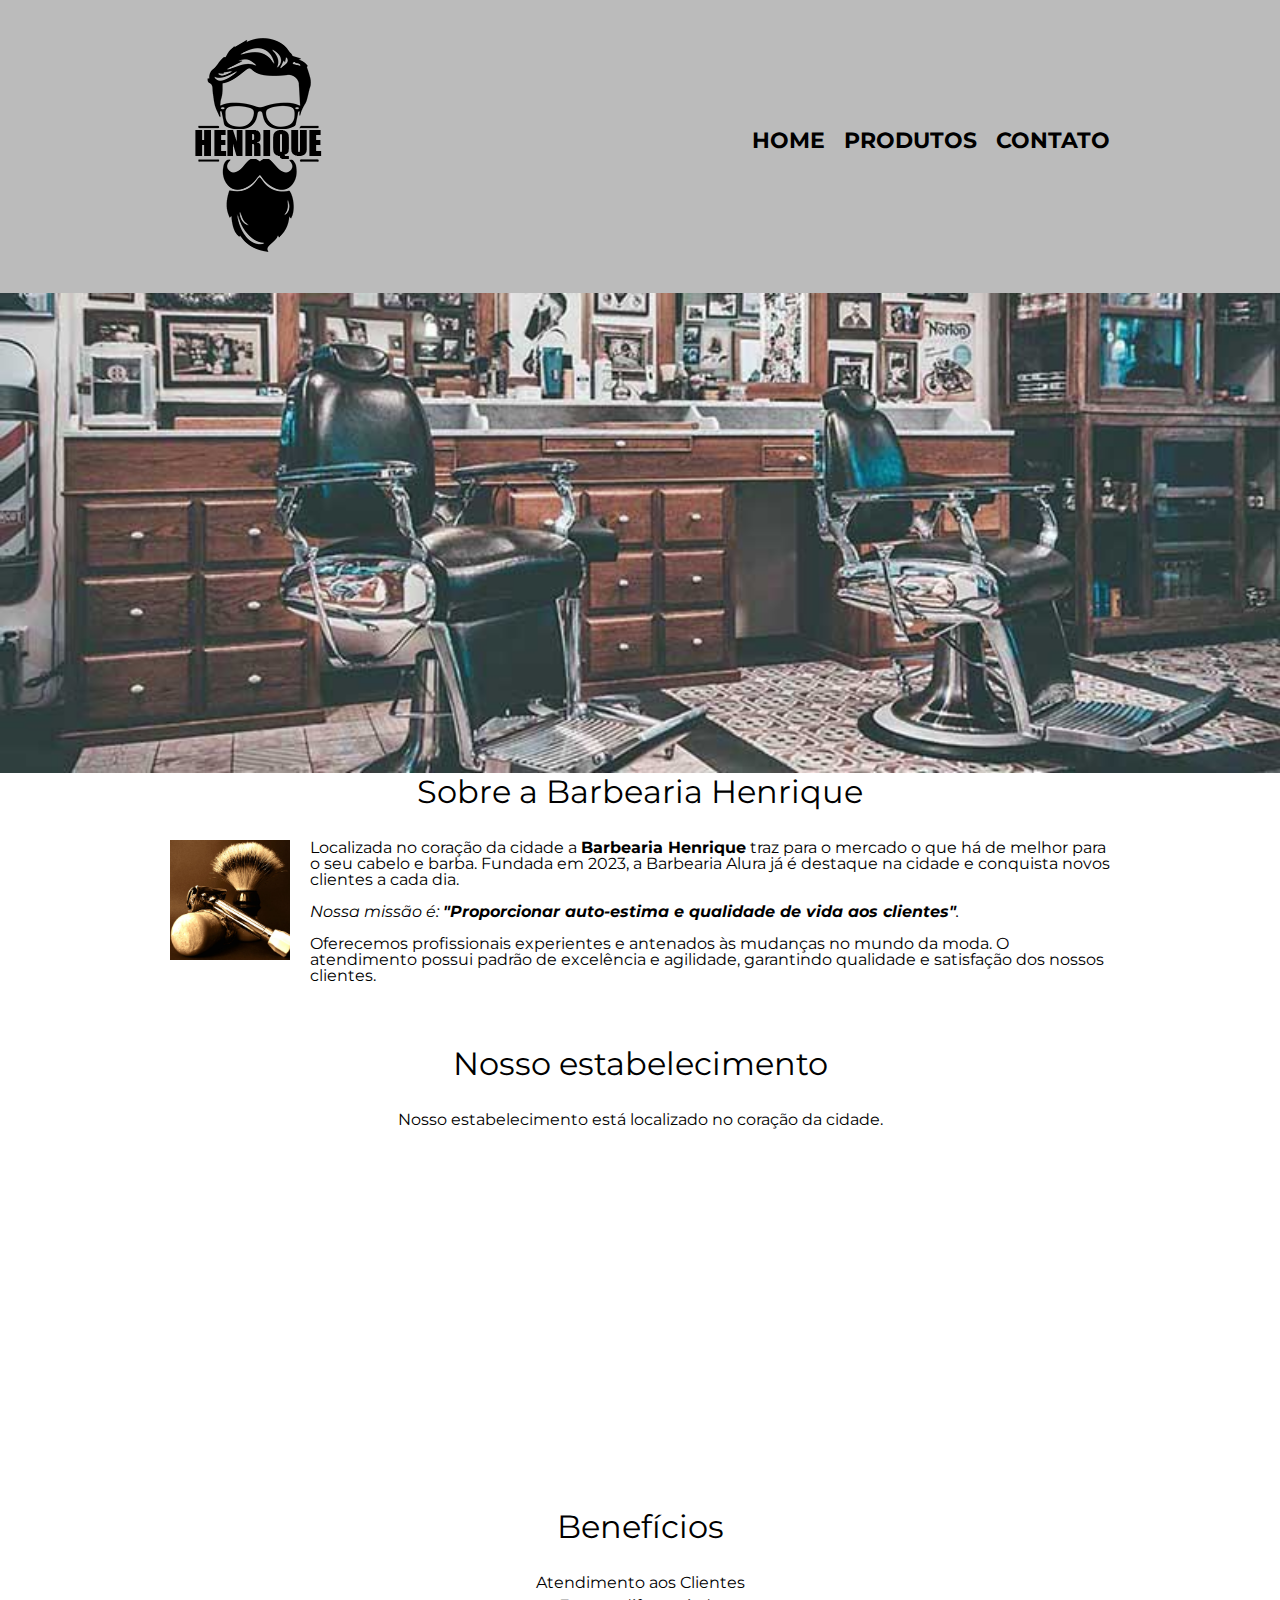
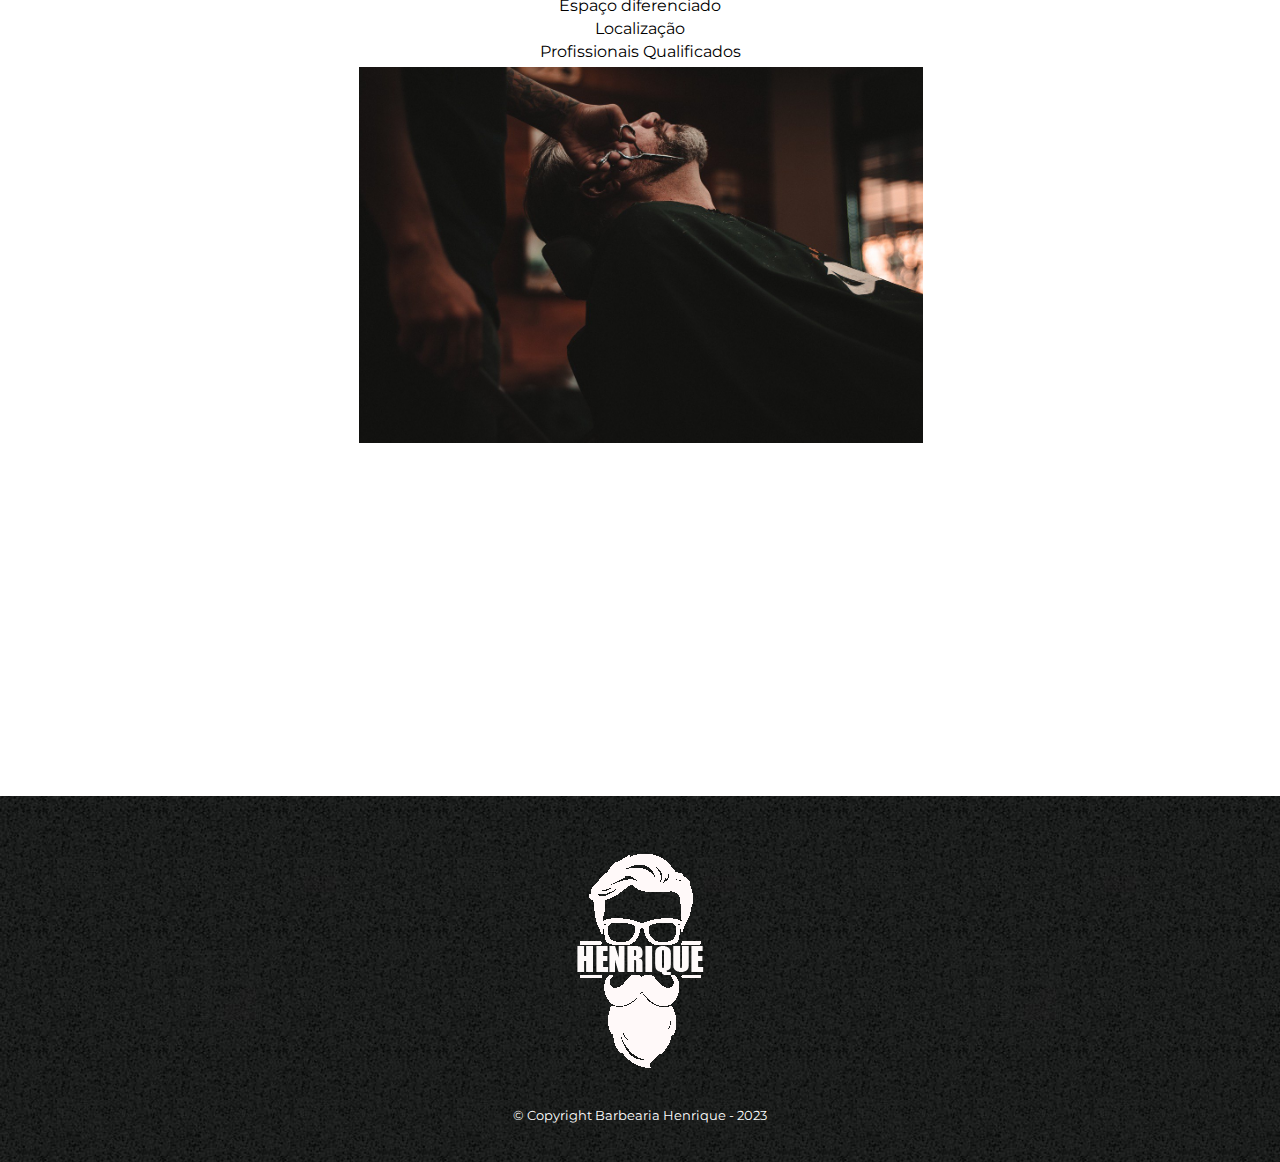
<file: index.html>
<!DOCTYPE html>
<html lang="pt-br">
	<head>
		<meta charset="UTF-8">
		<title>Barbearia - Alura</title>

		<link rel="stylesheet" href="reset.css">
		<link rel="stylesheet" href="style.css">
		<link href="https://fonts.googleapis.com/css?family=Montserrat&display=swap" rel="stylesheet">
	</head>

	<body>
		<header>
			<div class="caixa">
				<h1><img alt="logo" src="logo.png"></h1>

				<nav>
					<ul>
						<li><a href="index.html">Home</a></li>
						<li><a href="produtos.html">Produtos</a></li>
						<li><a href="contato.html">Contato</a></li>
					</ul>
				</nav>
			</div>
		</header>

		<img alt="banner" class="banner" src="banner.jpg">

		<main>
			<section class="principal">
				<h2 class="titulo-principal">Sobre a Barbearia Henrique</h2>

				<img class="utensilios" src="utensilios.jpg" alt="Utensilios de um barbeiro.">
		 
				<p>Localizada no coração da cidade a <strong>Barbearia Henrique</strong> traz para o mercado o que há de melhor para o seu cabelo e barba. Fundada em 2023, a Barbearia Alura já é destaque na cidade e conquista novos clientes a cada dia.</p>

				<p id="missao"><em>Nossa missão é: <strong>"Proporcionar auto-estima e qualidade de vida aos clientes"</strong>.</em></p>

				<p>Oferecemos profissionais experientes e antenados às mudanças no mundo da moda. O atendimento possui padrão de excelência e agilidade, garantindo qualidade e satisfação dos nossos clientes.</p>
			</section>

			<section class="mapa">
				<h3 class="titulo-principal">Nosso estabelecimento</h3>
				<p>Nosso estabelecimento está localizado no coração da cidade.</p>

				<iframe src="https://www.google.com/maps/embed?pb=!1m18!1m12!1m3!1d114458.4170608662!2d-48.92627335236208!3d-26.299755317568604!2m3!1f0!2f0!3f0!3m2!1i1024!2i768!4f13.1!3m3!1m2!1s0x94deaff948288775%3A0x7ae441f5567257e4!2sInstituto%20Mix%20Joinville%20Aventureiro%20-%20SC!5e0!3m2!1spt-PT!2sbr!4v1682274450195!5m2!1spt-PT!2sbr" width="100%" height="300" frameborder="0" style="border:0;" allowfullscreen=""></iframe>
				
			</section>

			<section class="beneficios">
				<h3 class="titulo-principal">Benefícios</h3>

				<ul>
					<li class="itens">Atendimento aos Clientes</li>
					<li class="itens">Espaço diferenciado</li>
					<li class="itens">Localização</li>
					<li class="itens">Profissionais Qualificados</li>
				</ul>

				<img alt="imagembeneficios" src="beneficios.jpg" class="imagembeneficios">

				<div class="video">
				<iframe width="560" height="315" src="https://www.youtube.com/embed/wcVVXUV0YUY" frameborder="0" allow="accelerometer; autoplay; encrypted-media; gyroscope; picture-in-picture" allowfullscreen></iframe>
				</div>
			</section>
		</main>

		<footer>
			<img alt="logo branco" src="logo-branco.png">
			<p class="copyright">&copy; Copyright Barbearia Henrique - 2023</p>
		</footer>
	</body>
</html>
</file>
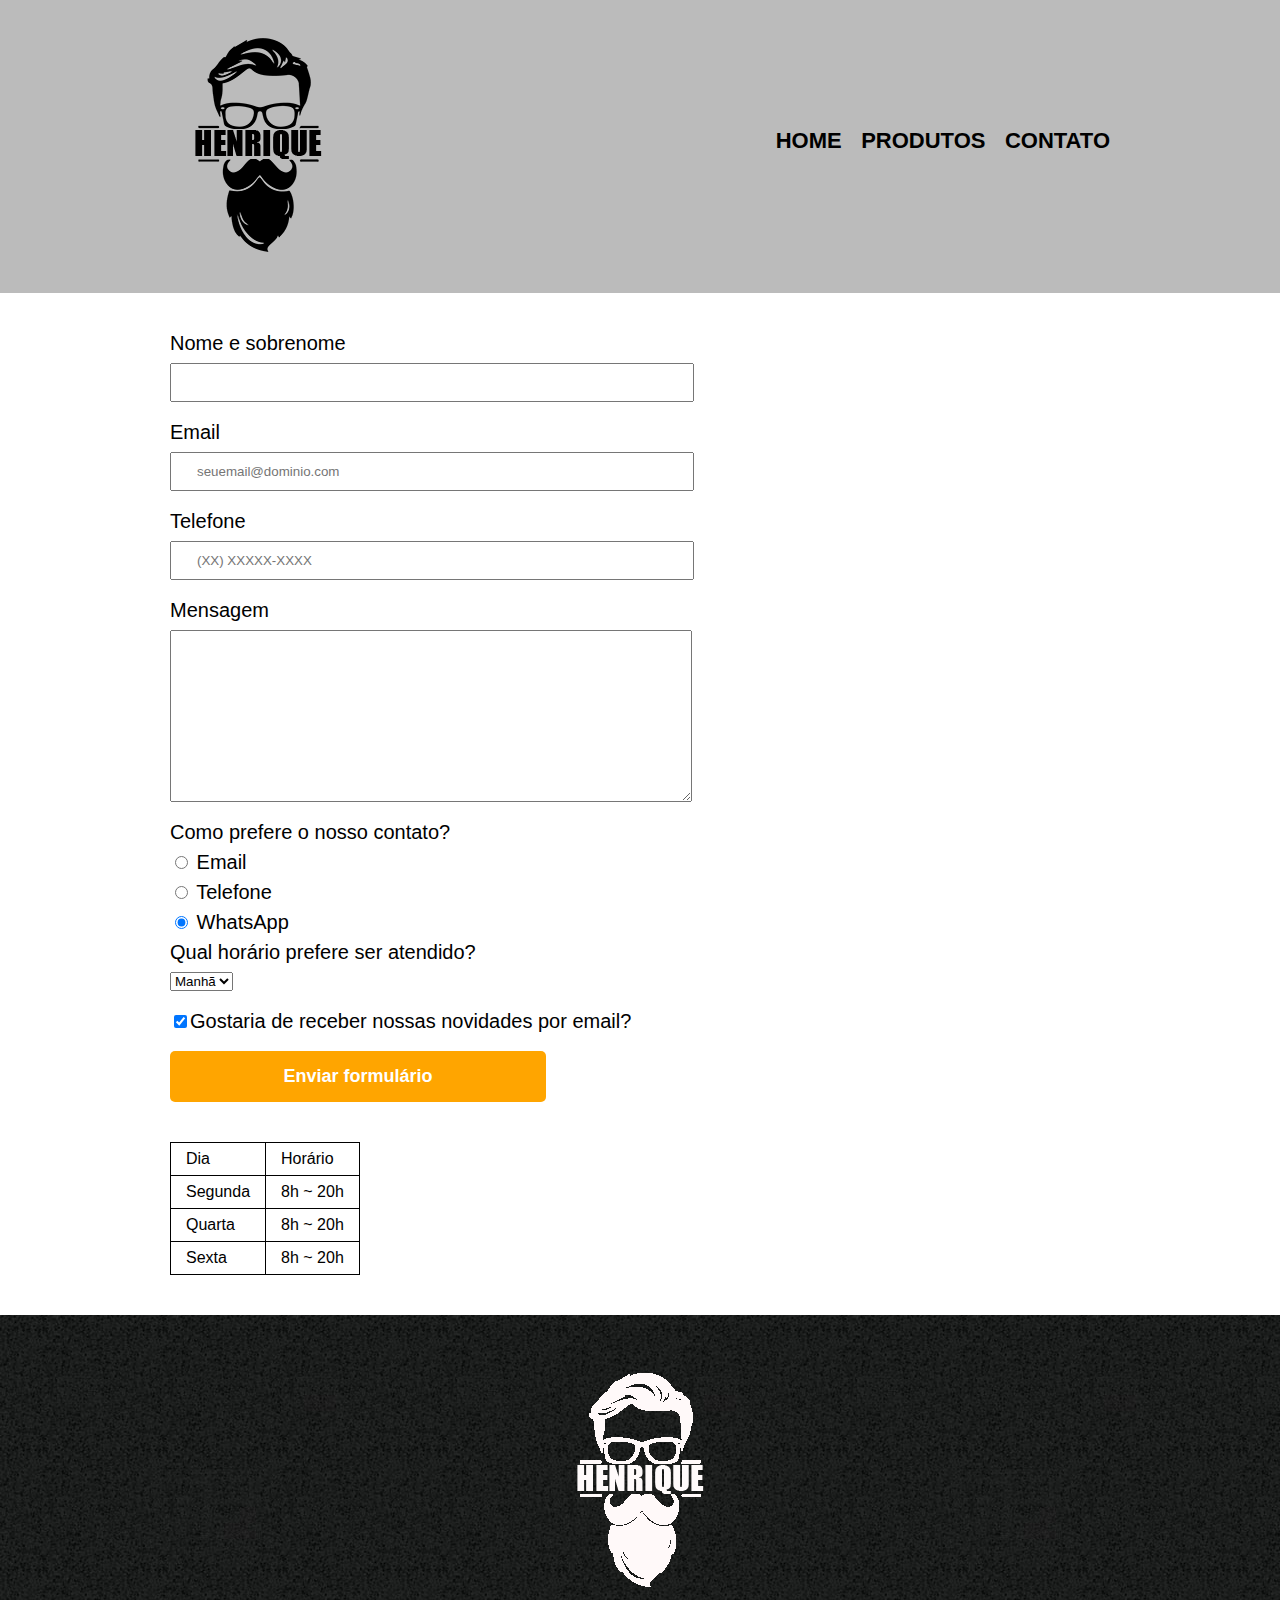
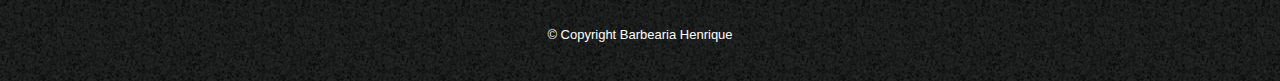
<file: contato.html>
<!DOCTYPE html>
<html>
	<head>
		<meta charset="UTF-8">
        <script src="formulario.js" defer ></script>
		<title>Contato - Barbearia Henrique</title>

		<link rel="stylesheet" href="reset.css">
		<link rel="stylesheet" href="style.css">
	</head>
	<body>
		<header>
			<div class="caixa">
				<h1><img src="logo.png" alt="Logo da Barbearia Henrique"></h1>

				<nav>
					<ul>
						<li><a href="index.html">Home</a></li>
						<li><a href="produtos.html">Produtos</a></li>
						<li><a href="contato.html">Contato</a></li>
					</ul>
				</nav>
			</div>
		</header>

		<main>
			<form>
				<label for="nomesobrenome">Nome e sobrenome</label>
				<input type="text" id="nomesobrenome" class="input-padrao" required>

				<label for="email">Email</label>
				<input type="email" id="email" class="input-padrao" required placeholder="seuemail@dominio.com">

				<label for="telefone">Telefone</label>
				<input type="tel" id="telefone" class="input-padrao" required placeholder="(XX) XXXXX-XXXX">

				<label for="mensagem">Mensagem</label>
				<textarea cols="70" rows="10" id="mensagem" class="input-padrao" required></textarea>

				<fieldset>
					<legend>Como prefere o nosso contato?</legend>
					<label for="radio-email"><input type="radio" name="contato" value="email" id="radio-email"> Email</label>
					
					<label for="radio-telefone"><input type="radio" name="contato" value="telefone" id="radio-telefone"> Telefone</label>
					
					<label for="radio-whatsapp"><input type="radio" name="contato" value="whatsapp" id="radio-whatsapp" checked> WhatsApp</label>
				</fieldset>

				<fieldset>
					<legend>Qual horário prefere ser atendido?</legend>
					<select>
						<option>Manhã</option>
						<option>Tarde</option>
						<option>Noite</option>
					</select>
				</fieldset>

				<label class="checkbox"><input type="checkbox" checked>Gostaria de receber nossas novidades por email?</label>

				<input type="submit" value="Enviar formulário" class="enviar">
			</form>

			<table>
				<tr>
					<td>Dia</td>
					<td>Horário</td>
				</tr>
				<tr>
					<td>Segunda</td>
					<td>8h ~ 20h</td>
				</tr>
				<tr>
					<td>Quarta</td>
					<td>8h ~ 20h</td>
				</tr>
				<tr>
					<td>Sexta</td>
					<td>8h ~ 20h</td>
				</tr>
			</table>
		</main>

		<footer>
			<img src="logo-branco.png" alt="Logo da Barbearia">
			<p class="copyright">&copy; Copyright Barbearia Henrique</p>
		</footer>
	</body>
</html>
</file>
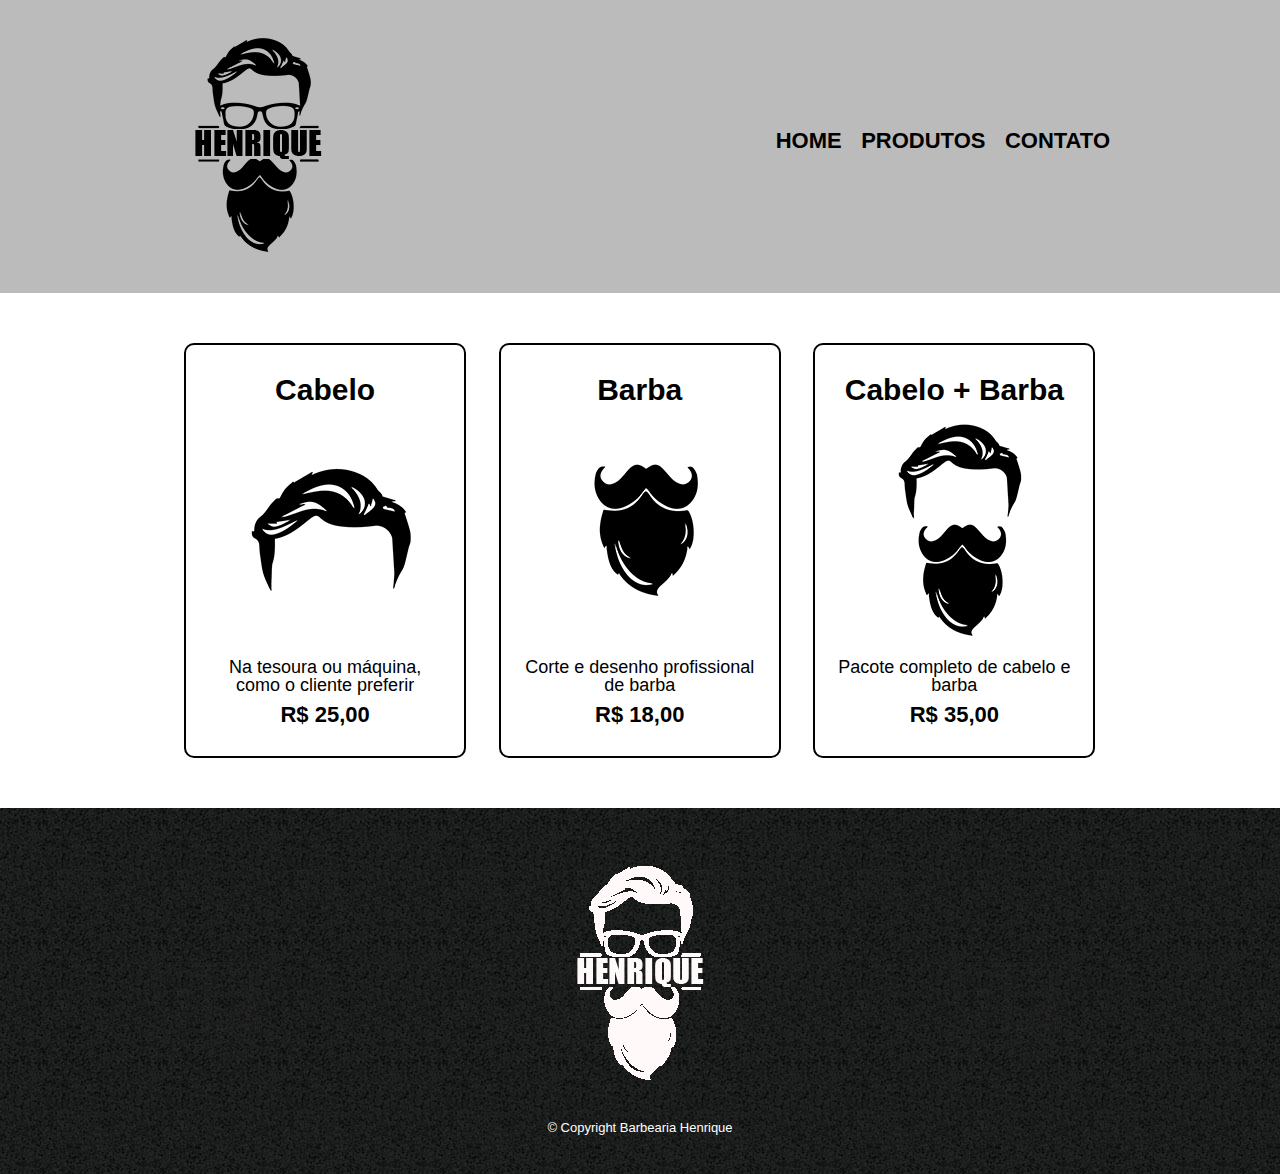
<file: produtos.html>
<!DOCTYPE html>
<html>
	<head>
		<meta charset="UTF-8">
		<title>Produtos - Barbearia Henrique</title>

		<link rel="stylesheet" href="reset.css">
		<link rel="stylesheet" href="style.css">
	</head>
	<body>
		<header>
			<div class="caixa">
				<h1><img alt="logo" src="logo.png"></h1>

				<nav>
					<ul>
						<li><a href="index.html">Home</a></li>
						<li><a href="produtos.html">Produtos</a></li>
						<li><a href="contato.html">Contato</a></li>
					</ul>
				</nav>
			</div>
		</header>

		<main>
			<ul class="produtos">
				<li>
					<h2>Cabelo</h2>
					<a href="https://api.whatsapp.com/send?phone=5547999247819&text=Quero%20agendar%20o%20meu%20hor%C3%A1rio%20!"><img alt="cabelo" src="cabelo.jpg"></a>
					<p class="produto-descricao">Na tesoura ou máquina, como o cliente preferir</p>
					<p class="produto-preco">R$ 25,00</p>
				</li>
				<li>
					<h2>Barba</h2>
					<a href="https://api.whatsapp.com/send?phone=5547999247819&text=Quero%20agendar%20o%20meu%20hor%C3%A1rio%20!"><img alt="barba" src="barba.jpg"></a>
					<p class="produto-descricao">Corte e desenho profissional de barba</p>
					<p class="produto-preco">R$ 18,00</p>
				</li>
				<li>
					<h2>Cabelo + Barba</h2>
					<a href="https://api.whatsapp.com/send?phone=5547999247819&text=Quero%20agendar%20o%20meu%20hor%C3%A1rio%20!"><img alt="cabelo+barba" src="cabelo+barba.jpg"></a>
					<p class="produto-descricao">Pacote completo de cabelo e barba</p>
					<p class="produto-preco">R$ 35,00</p>
				</li>
			</ul>
		</main>

		<footer>
			<img alt="logo-branco" src="logo-branco.png">
			<p class="copyright">&copy; Copyright Barbearia Henrique</p>
		</footer>
	</body>
</html>
</file>
<file: style.css>
body {
	font-family: 'Montserrat', sans-serif;
}

header {
	background: #BBBBBB;
	padding: 20px 0;
}

.caixa {
	position: relative;
	width: 940px;
	margin: 0 auto;
}

nav {
	position: absolute;
	top: 110px;
	right: 0;
}

nav li {
	display: inline;
	margin: 0 0 0 15px;
}

nav a {
	text-transform: uppercase;
	color: #000000;
	font-weight: bold;
	font-size: 22px;
	text-decoration: none;
}

nav a:hover {
	color: #C78C19;
	text-decoration: underline;
}

.produtos {
	width: 940px;
	margin: 0 auto;
	padding: 50px 0;
}

.itens {
	text-align: center;
	margin-bottom: 7px;
}

.produtos li {
	display: inline-block;
	text-align: center;
	width: 30%;
	vertical-align: top;
	margin: 0 1.5%;
	padding: 30px 20px;
	box-sizing: border-box;
	border: 2px solid #000000;
	border-radius: 10px;
}

.produtos li:hover {
	border-color: #C78C19;
}

.produtos li:active {
	border-color: #088C19;	
}

.produtos li:hover h2 {
	font-size: 34px;
}

.produtos h2 {
	font-size: 30px;
	font-weight: bold;
}

.produto-descricao {
	font-size: 18px;
}

.produto-preco {
	font-size: 22px;
	font-weight: bold;
	margin-top: 10px;
}

footer {
	text-align: center;
	background: url("bg.jpg");
	padding: 40px 0;
}

.copyright {
	color: #FFFFFF;
	font-size: 13px;
	margin: 20px 0 0;
}

main {
	width: 940px;
	margin: 0 auto;
}

form {
	margin: 40px 0;
}

form label, form legend {
	display:block;
	font-size: 20px;
	margin: 0 0 10px;
}

.input-padrao {
	display: block;
	margin: 0 0 20px;
	padding: 10px 25px;
	width: 50%;
}

.checkbox {
	margin: 20px 0;
}

.enviar {
	width:40%;
	padding: 15px 0;
	background: orange;
	color: white;
	font-weight: bold;
	font-size: 18px;
	border: none;
	border-radius: 5px;
	transition: 1s all;
	cursor: pointer;
}

.enviar:hover {
	background: darkorange;
	transform: scale(1.2);
}

table {
	margin: 20px 0 40px;
}

thead {
	background: #555555;
	color: white;
	font-weight: bold;
}

td, th {
	border: 1px solid #000000;
	padding: 8px 15px;
}


/* css da página inicial */
.banner {
	width:100%;
}

.titulo-principal {
	text-align: center;
	font-size: 2em;
	margin: 0 0 1em;
	clear: left;
}

.principal p {
	margin: 0 0 1em;
}

.principal strong {
	font-weight: bold;
}

.principal em {
	font-style: italic;
}

.utensilios {
	width: 120px;
	float: left;
	margin: 0 20px 20px 0;
}

.imagembeneficios {
	width: 60%;
    margin-left: 189px
}

.mapa {
	padding: 3em 0;
}

.mapa p {
	margin: 0 0 2em;
	text-align: center;
}

.video {
	width: 560px;
	margin: 1em auto;
}
</file>
